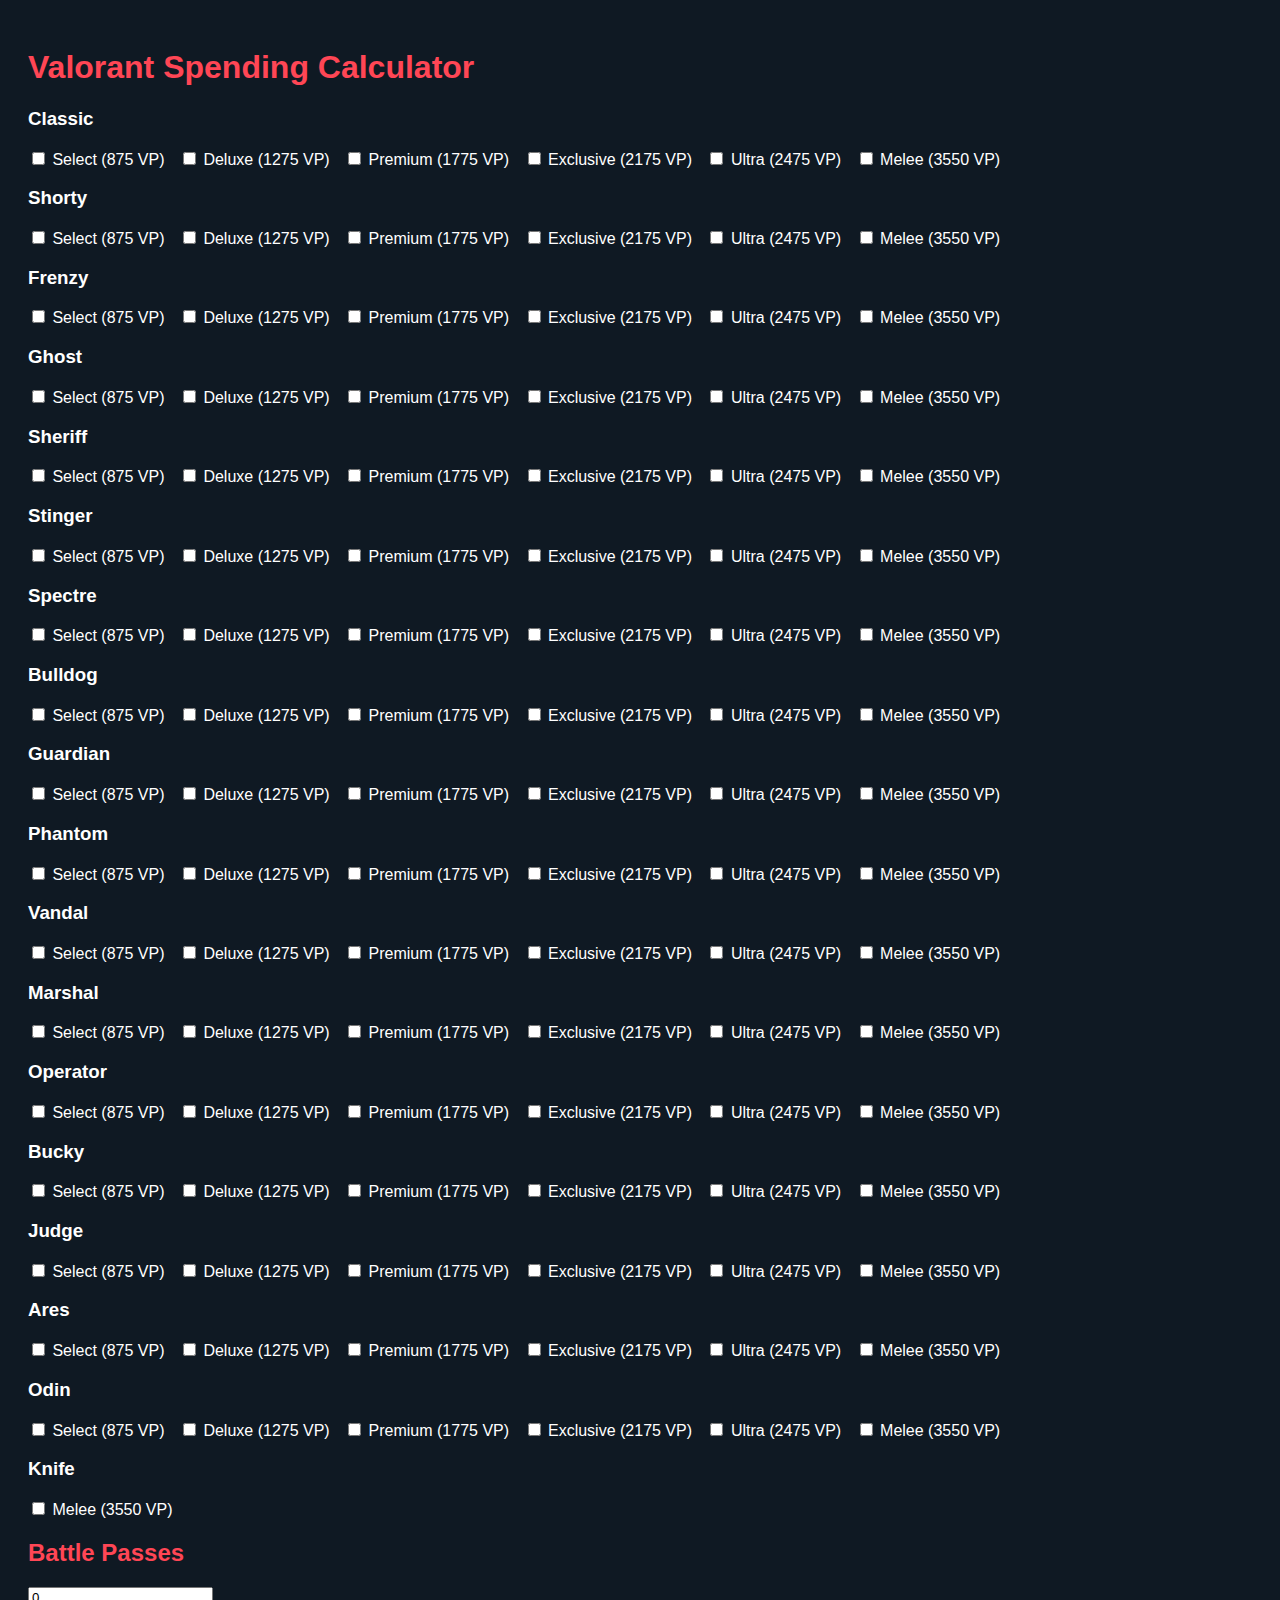
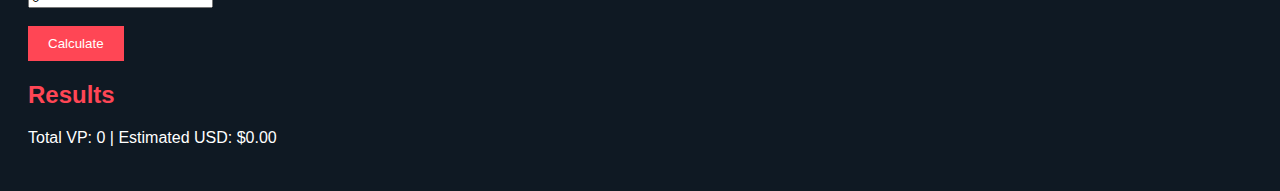
<file: Calc.html>
<!DOCTYPE html>
<html lang="en">
<head>
<meta charset="UTF-8">
<title>Valorant Total Spent Calculator</title>
<style>
  body { font-family: Arial, sans-serif; padding: 20px; background: #0f1923; color: #fff; }
  h1, h2 { color: #ff4655; }
  .weapon { margin-bottom: 10px; }
  label { margin-right: 10px; }
  button { padding: 10px 20px; background: #ff4655; border: none; color: #fff; cursor: pointer; }
</style>
</head>
<body>
<h1>Valorant Spending Calculator</h1>

<div id="weapons"></div>

<h2>Battle Passes</h2>
<input type="number" id="bpCount" value="0" min="0">

<br><br>
<button onclick="calculate()">Calculate</button>

<h2>Results</h2>
<p id="results">Total VP: 0 | Estimated USD: $0.00</p>

<script>
const tiers = {
  "Select": 875,
  "Deluxe": 1275,
  "Premium": 1775,
  "Exclusive": 2175,
  "Ultra": 2475,
  "Melee": 3550
};

const weapons = [
  "Classic","Shorty","Frenzy","Ghost","Sheriff",
  "Stinger","Spectre",
  "Bulldog","Guardian","Phantom","Vandal",
  "Marshal","Operator",
  "Bucky","Judge",
  "Ares","Odin",
  "Knife"
];

// Generate UI
const weaponsDiv = document.getElementById('weapons');
weapons.forEach(weapon => {
  const div = document.createElement('div');
  div.className = 'weapon';
  div.innerHTML = `<h3>${weapon}</h3>`;
  for (const [tierName, price] of Object.entries(tiers)) {
    if (weapon !== "Knife" || tierName === "Melee") {
      if (weapon === "Knife" && tierName !== "Melee") continue;
      const id = `${weapon}_${tierName}`;
      div.innerHTML += `
        <label>
          <input type="checkbox" id="${id}" data-price="${price}"> ${tierName} (${price} VP)
        </label>
      `;
    }
  }
  weaponsDiv.appendChild(div);
});

function calculate(){
  let totalVP = 0;
  document.querySelectorAll('#weapons input[type=checkbox]').forEach(cb => {
    if (cb.checked) totalVP += parseInt(cb.dataset.price);
  });

  const bpCount = parseInt(document.getElementById('bpCount').value) || 0;
  totalVP += bpCount * 1000; // Each BP costs ~1000 VP

  // Estimate USD using base $4.99 per 475 VP bundle (not perfect but close)
  const usd = (totalVP / 475) * 4.99;
  document.getElementById('results').textContent =
    `Total VP: ${totalVP} | Estimated USD: $${usd.toFixed(2)}`;
}
</script>
</body>
</html>
</file>
